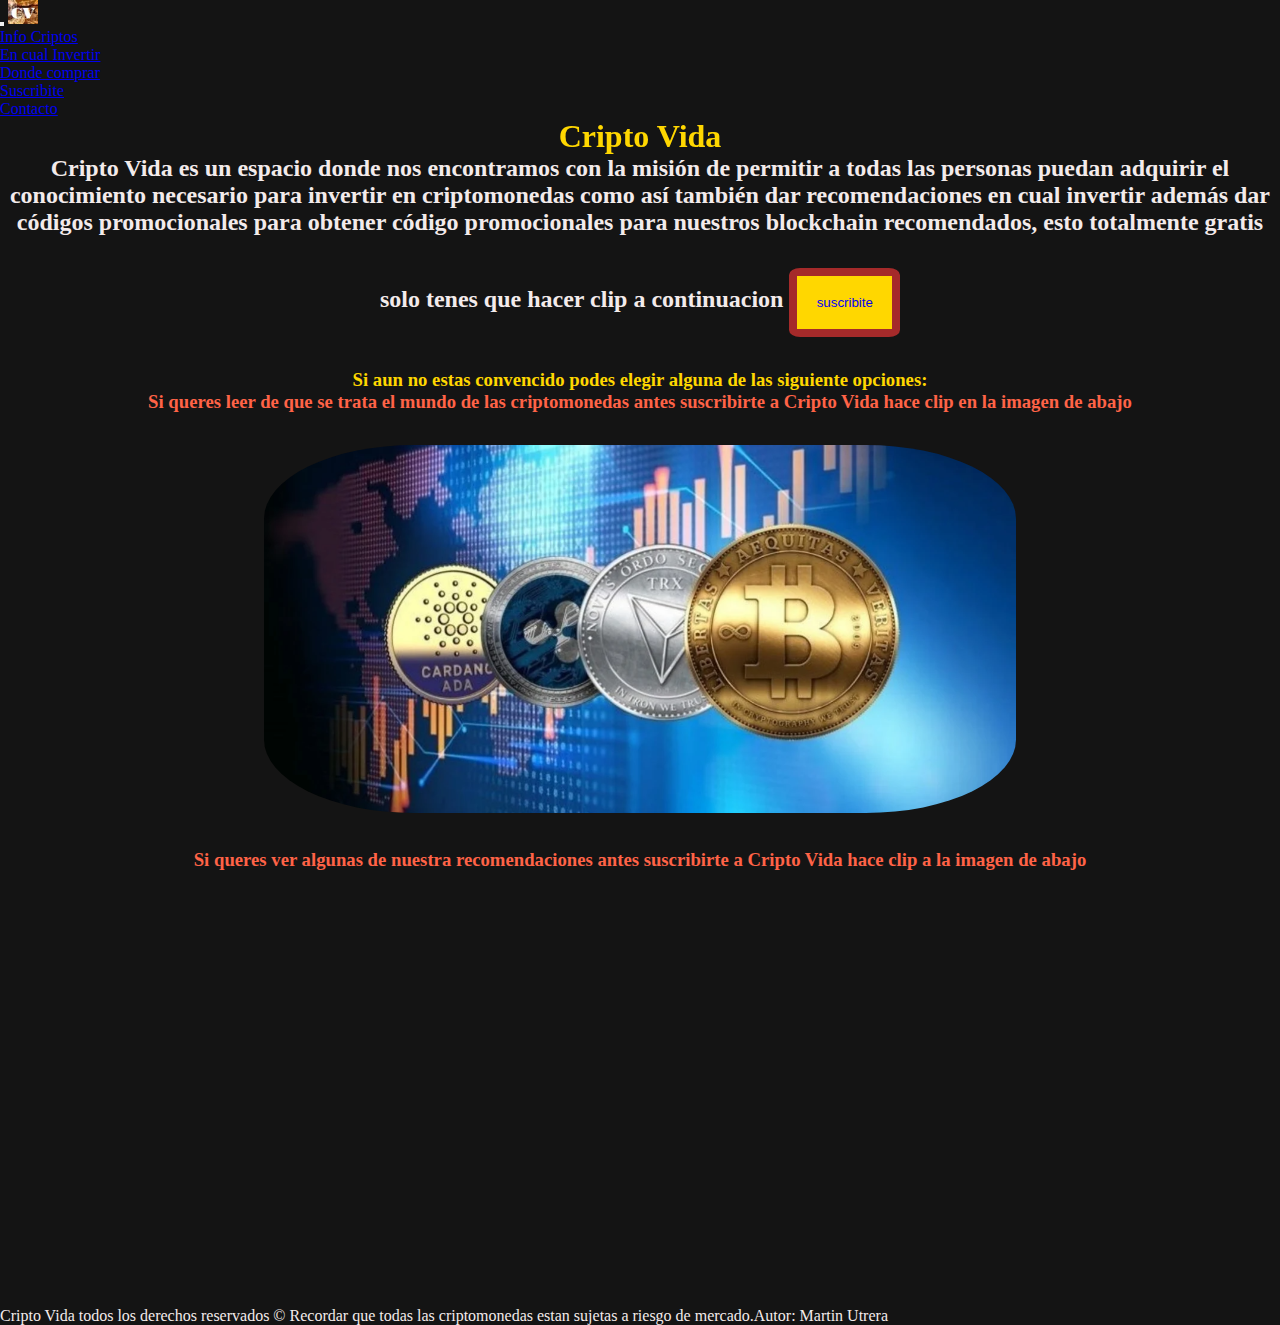
<file: index.html>
<!DOCTYPE html>
<html lang="en">

<head>
    <meta charset="UTF-8">
    <meta http-equiv="X-UA-Compatible" content="IE=edge">
    <meta name="viewport" content="width=device-width, initial-scale=1.0">
    <meta name="description" content="Criptovida es una sitio que informa, recomienda y da beneficios para invertir en criptomonedas suscríbete ahora.">
    <meta name="keywords" content="Criptovida, Criptomoneda, ,recomendacion, inversion, beneficios, suscribite">
    <link href="https://cdn.jsdelivr.net/npm/bootstrap@5.1.0/dist/css/bootstrap.min.css" rel="stylesheet" integrity="sha384-KyZXEAg3QhqLMpG8r+8fhAXLRk2vvoC2f3B09zVXn8CA5QIVfZOJ3BCsw2P0p/We" crossorigin="anonymous" />
    <link href="https://unpkg.com/aos@2.3.1/dist/aos.css" rel="stylesheet">
    <script src="https://unpkg.com/aos@2.3.1/dist/aos.js"></script>


    <link rel="stylesheet" href="./css/estilo.css">
    <title>Cripto Vida recibi informacion, recomendaciones y beneficios para invertir en criptomonedas suscribite ahora. </title>
</head>

<body>
    <header class="contenedornav">
        <nav class="navbar navbar-expand-lg bg-dark navbar-dark">
            <div class="container-fluid">
                <button class="navbar-toggler" type="button" data-bs-toggle="collapse" data-bs-target="#navbarTogglerDemo03" aria-controls="navbarTogglerDemo03" aria-expanded="false" aria-label="Toggle navigation">
                <span class="navbar-toggler-icon"></span>
              </button>
                <img src="./imagenes/logo.jpg" alt="" width="30" height="24">

                <div class="collapse navbar-collapse" id="navbarTogglerDemo03">
                    <ul class="navbar-nav me-auto mb-2 mb-lg-0">
                        <li class="nav-item">
                            <a class="nav-link active" aria-current="page" href="./pages/info.html">Info Criptos</a>
                        </li>
                        <li class="nav-item">
                            <a class="nav-link active" aria-current="page" href="./pages/recomendacion.html">En cual Invertir</a>
                        </li>
                        <li class="nav-item">
                            <a class="nav-link active" aria-current="page" href="./pages/dondeComprar.html">Donde comprar</a>
                        </li>
                        <li class="nav-item">
                            <a class="nav-link active" aria-current="page" href="./pages/suscribite.htm">Suscribite</a>
                        </li>
                        <li class="nav-item">
                            <a class="nav-link active" aria-current="page" href="./pages/contacto.html">Contacto</a>
                        </li>


                    </ul>

                </div>
            </div>
        </nav>
    </header>
    <main class=" main__index container text-center pt-5">
        <section class="row">
            <h1 data-aos="fade-right" data-aos-duration="80000">Cripto Vida </h1>
            <h2 class="main_p1">Cripto Vida es un espacio donde nos encontramos con la misión de permitir a todas las personas puedan adquirir el conocimiento necesario para invertir en criptomonedas como así también dar recomendaciones en cual invertir además dar códigos
                promocionales para obtener código promocionales para nuestros blockchain recomendados, esto totalmente gratis solo tenes que hacer clip a continuacion <a href="./pages/suscribite.htm"><button  data-aos="fade-right" data-aos-duration="80000" class="boton__index ">suscribite</button></a>
            </h2>
            <h3 class="division m-5"> Si aun no estas convencido podes elegir alguna de las siguiente opciones:</h3>
            <div class="contenido__index col-12 col-md 12 col-lg 6 m-3">
                <h3 class=" body__p "> Si queres leer de que se trata el mundo de las criptomonedas antes suscribirte a Cripto Vida hace clip en la imagen de abajo</h3>

                <a href="./pages/info.html "><img data-aos="zoom-in-right" data-aos-duration="800000" data-aos-delay="100"  class="img-fluid div__imagen" " src="./imagenes/criptos2.jpg " alt="imagen de criptomondas ">
                </a>
            </div>
            <div class="contenido__index col-12 col-md 12 col-lg 6 m-3">
                <h3 class="body__p ">Si queres ver algunas de nuestra recomendaciones antes suscribirte a Cripto Vida hace clip a la imagen de abajo </h3>

                <a href="./pages/recomendacion.html "><img data-aos="zoom-in-left" data-aos-duration="80000" data-aos-delay="100" class="img-fluid div__imagen" src="./imagenes/criptografico.png " alt="imagen de criptomondas "></a>
            </div>


        </section>

    </main>

    <footer class="footer_pages bg-dark text-white pt-5 ">
        <p> Cripto Vida todos los derechos reservados © Recordar que todas las criptomonedas estan sujetas a riesgo de mercado.Autor: Martin Utrera</p>
    </footer>
    <script src=" https://cdn.jsdelivr.net/npm/bootstrap@5.1.0/dist/js/bootstrap.bundle.min.js " integrity="sha384-U1DAWAznBHeqEIlVSCgzq+c9gqGAJn5c/t99JyeKa9xxaYpSvHU5awsuZVVFIhvj " crossorigin="anonymous "></script>

</body>
<script>
    AOS.init();
</script>

</html>
</file>
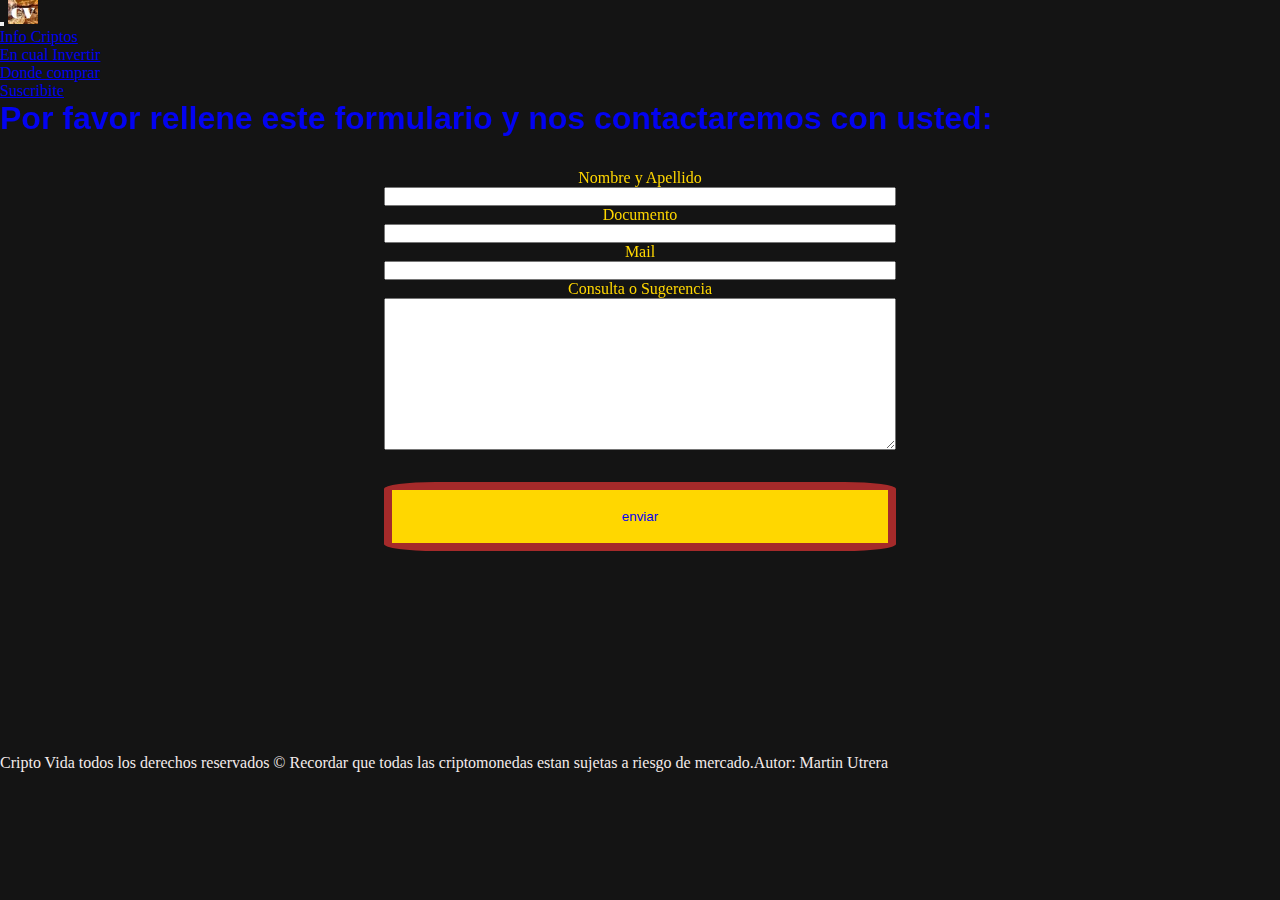
<file: pages/contacto.html>
<!DOCTYPE html>
<html lang="en">

<head>
    <meta charset="UTF-8">
    <meta http-equiv="X-UA-Compatible" content="IE=edge">
    <meta name="viewport" content="width=device-width, initial-scale=1.0">
    <meta name="description" content="Criptovida:Contactanos podes dejar tu consulta y sugerencia.">
    <meta name="keywords" content="Criptovida, Criptomoneda, contacto,consulta,sugerencia">
    <link href="https://unpkg.com/aos@2.3.1/dist/aos.css" rel="stylesheet">
    <script src="https://unpkg.com/aos@2.3.1/dist/aos.js"></script>
    <link href="https://cdn.jsdelivr.net/npm/bootstrap@5.1.0/dist/css/bootstrap.min.css" rel="stylesheet" integrity="sha384-KyZXEAg3QhqLMpG8r+8fhAXLRk2vvoC2f3B09zVXn8CA5QIVfZOJ3BCsw2P0p/We" crossorigin="anonymous" />

    <link rel="stylesheet" href="../css/estilo.css">
    <title>Criptovida Contactano deja tu consulta y sugerencias, te respoderemos a la brevedad</title>

</head>

<body>

    <header class="contenedornav">
        <nav class="navbar navbar-expand-lg bg-dark navbar-dark">
            <div class="container-fluid">
                <button class="navbar-toggler" type="button" data-bs-toggle="collapse" data-bs-target="#navbarTogglerDemo03" aria-controls="navbarTogglerDemo03" aria-expanded="false" aria-label="Toggle navigation">
                    <span class="navbar-toggler-icon"></span>
                  </button>

                <a class="navbar-brand" href=" ../index.html "><img src=".././imagenes/logo.jpg " alt="" width="30" height="24"></a>
                <div class="collapse navbar-collapse" id="navbarTogglerDemo03">
                    <ul class="navbar-nav me-auto mb-2 mb-lg-0">
                        <li class="nav-item">
                            <a class="nav-link active" aria-current="page" href="info.html ">Info Criptos</a>
                        </li>
                        <li class="nav-item">
                            <a class="nav-link active" aria-current="page" href="recomendacion.html ">En cual  Invertir</a>
                        </li>
                        <li class="nav-item">
                            <a class="nav-link active" aria-current="page" href="dondeComprar.html ">Donde comprar</a>
                        </li>
                        <li class="nav-item">
                            <a class="nav-link active" aria-current="page" href="suscribite.htm">Suscribite</a>
                        </li>
                    </ul>

                </div>
            </div>
        </nav>
    </header>

    <div class="grilla__contacto">
        <main class="contenidos ">
            <div class="contenido"></div>
            <h1 data-aos="fade-right" data-aos-duration="80000" class="contenido__titulo pt-5">Por favor rellene este formulario y nos contactaremos con usted:</h3>

                <form data-aos="fade-down" class="contenido__sectionf" action=" " method="get " enctype="text/plain ">
                    <label for="nameuser ">Nombre y Apellido</label>
                    <input type="text " name="nameuser " id="nameuser ">
                    <label for="idcard ">Documento</label>
                    <input type="number " name="idcard " id="idcard ">
                    <label for="mail ">Mail</label>
                    <input type="email " name="mail " id="mail ">
                    <label for="textarea">Consulta o Sugerencia</label>
                    <textarea class="textarea" name="consultas " id="Consultas " cols="30 " rows="10 "></textarea>
                    <button class="contenido__boton">enviar</button>
                </form>



        </main>
        <footer class="footer_pages pie__contacto bg-dark text-white pt-5 ">
            <p> Cripto Vida todos los derechos reservados © Recordar que todas las criptomonedas estan sujetas a riesgo de mercado.Autor: Martin Utrera</p>
        </footer>
        <script src="https://cdn.jsdelivr.net/npm/bootstrap@5.1.0/dist/js/bootstrap.bundle.min.js " integrity="sha384-U1DAWAznBHeqEIlVSCgzq+c9gqGAJn5c/t99JyeKa9xxaYpSvHU5awsuZVVFIhvj " crossorigin="anonymous "></script>

    </div>
</body>
<script>
    AOS.init();
</script>

</html>
</file>
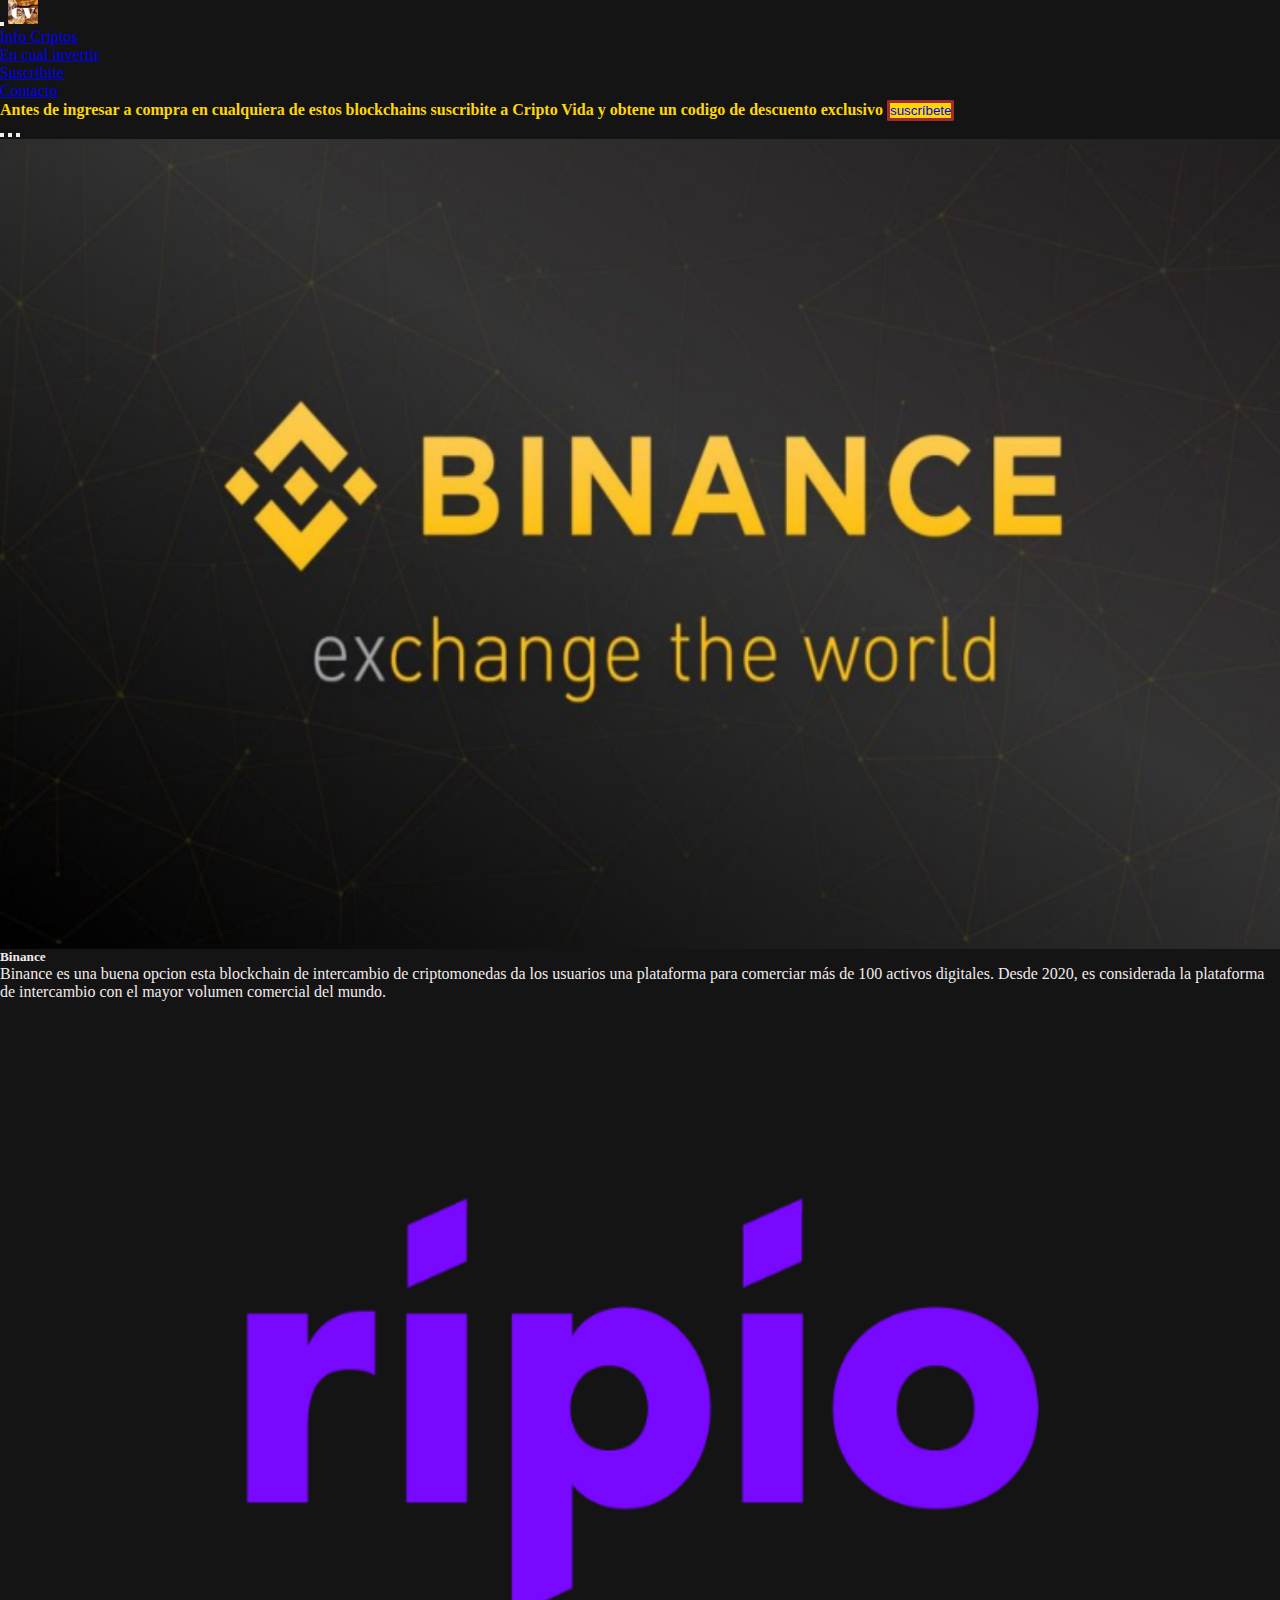
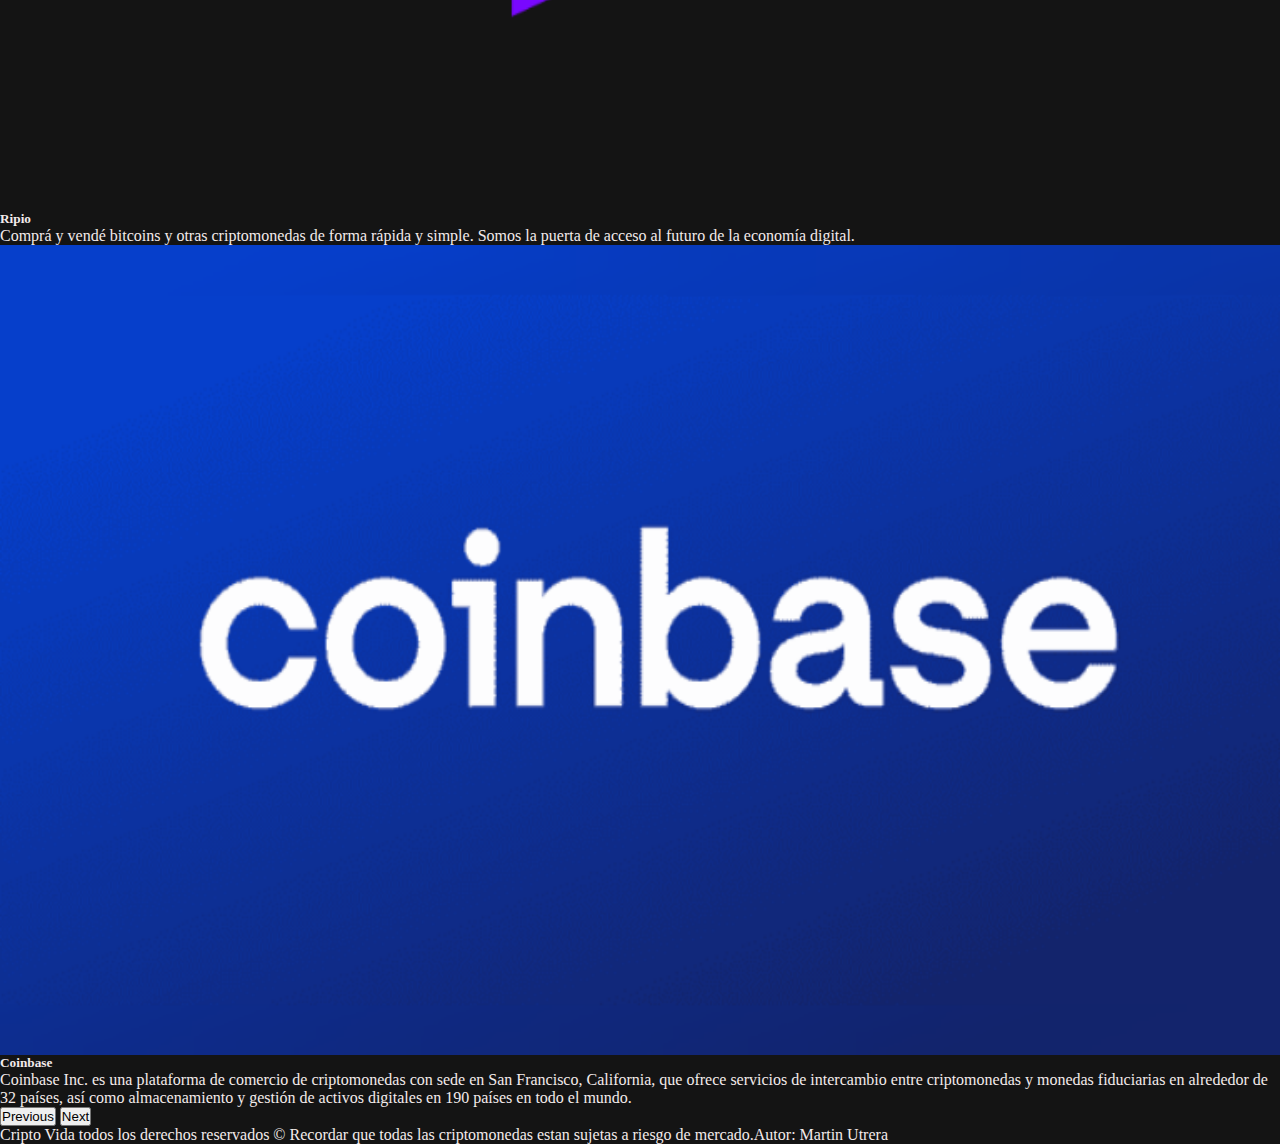
<file: pages/dondeComprar.html>
<head>
    <meta charset="UTF-8">
    <meta http-equiv="X-UA-Compatible" content="IE=edge">
    <meta name="viewport" content="width=device-width, initial-scale=1.0">
    <meta name="description" content="Criptovida:en cual blockchain invertir en criptomondas.">
    <meta name="keywords" content="Criptovida, Criptomoneda, blockchain, beneficios, suscríbete">
    <link href="https://cdn.jsdelivr.net/npm/bootstrap@5.1.0/dist/css/bootstrap.min.css" rel="stylesheet" integrity="sha384-KyZXEAg3QhqLMpG8r+8fhAXLRk2vvoC2f3B09zVXn8CA5QIVfZOJ3BCsw2P0p/We" crossorigin="anonymous" />

    <link rel="stylesheet" href="../css/estilo.css">
    <title>Criptomonedas en cual blockchain invertir</title>
</head>

<body>
    <header class="contenedornav">
        <nav class="navbar navbar-expand-lg bg-dark navbar-dark">
            <div class="container-fluid">
                <button class="navbar-toggler" type="button" data-bs-toggle="collapse" data-bs-target="#navbarTogglerDemo03" aria-controls="navbarTogglerDemo03" aria-expanded="false" aria-label="Toggle navigation">
                <span class="navbar-toggler-icon"></span>
              </button>

                <a class="navbar-brand" href=" ../index.html "><img src=".././imagenes/logo.jpg " alt="" width="30" height="24"></a>
                <div class="collapse navbar-collapse" id="navbarTogglerDemo03">
                    <ul class="navbar-nav me-auto mb-2 mb-lg-0">
                        <li class="nav-item">
                            <a class="nav-link active" aria-current="page" href="info.html ">Info Criptos</a>
                        </li>
                        <li class="nav-item">
                            <a class="nav-link active" aria-current="page" href="recomendacion.html ">En cual invertir</a>
                        </li>
                        <li class="nav-item look">
                            <a class="nav-link active" aria-current="page" href="suscribite.htm">Suscribite</a>
                        </li>
                        <li class="nav-item">
                            <a class="nav-link active" aria-current="page" href="contacto.html">Contacto</a>
                        </li>

                    </ul>

                </div>
            </div>
        </nav>
    </header>
    <main class="carousel__dondecomprar">
        <h1 class="titulo_dondecomprar"> Antes de ingresar a compra en cualquiera de estos blockchains suscribite a Cripto Vida y obtene un codigo de descuento exclusivo <a href="./suscribite.htm"><button class="boton__dondecomprar">suscríbete</button></a> </h1>
        <div id="carouselExampleCaptions" class="carousel slide" data-bs-ride="false">
            <div class="carousel-indicators">
                <button type="button" data-bs-target="#carouselExampleCaptions" data-bs-slide-to="0" class="active" aria-current="true" aria-label="Slide 1"></button>
                <button type="button" data-bs-target="#carouselExampleCaptions" data-bs-slide-to="1" aria-label="Slide 2"></button>
                <button type="button" data-bs-target="#carouselExampleCaptions" data-bs-slide-to="2" aria-label="Slide 3"></button>
            </div>
            <div class="carousel-inner">
                <div class="carousel-item active">
                    <a href="https://accounts.binance.com/es/login"> <img src="../imagenes/logobinance.png" class="d-block w-100" alt="imagen extrachange binance"></a>
                    <div class="carousel-caption d-none d-md-block">
                        <h5>Binance</h5>
                        <p>Binance es una buena opcion esta blockchain de intercambio de criptomonedas da los usuarios una plataforma para comerciar más de 100 activos digitales. Desde 2020, es considerada la plataforma de intercambio con el mayor volumen
                            comercial del mundo.</p>
                    </div>
                </div>
                <div class="carousel-item">
                    <a href="https://www.ripio.com/ar/"> <img src="../imagenes/logoripio.png" class="d-block w-100" alt="imagen extrachange ripio"></a>
                    <div class="carousel-caption d-none d-md-block">
                        <h5>Ripio</h5>
                        <p>Comprá y vendé bitcoins y otras criptomonedas de forma rápida y simple. Somos la puerta de acceso al futuro de la economía digital.</p>
                    </div>
                </div>
                <div class="carousel-item">
                    <a href="https://www.coinbase.com/es "> <img src="../imagenes/coinbaselogo.png" class="d-block w-100" alt="imagen extrachange coinbase"></a>
                    <div class="carousel-caption d-none d-md-block">
                        <h5>Coinbase</h5>
                        <p>Coinbase Inc. es una plataforma de comercio de criptomonedas con sede en San Francisco, California, que ofrece servicios de intercambio entre criptomonedas y monedas fiduciarias en alrededor de 32 países, así como almacenamiento
                            y gestión de activos digitales en 190 países en todo el mundo.</p>
                    </div>
                </div>
            </div>
            <button class="carousel-control-prev" type="button" data-bs-target="#carouselExampleCaptions" data-bs-slide="prev">
              <span class="carousel-control-prev-icon" aria-hidden="true"></span>
              <span class="visually-hidden">Previous</span>
            </button>
            <button class="carousel-control-next" type="button" data-bs-target="#carouselExampleCaptions" data-bs-slide="next">
              <span class="carousel-control-next-icon" aria-hidden="true"></span>
              <span class="visually-hidden">Next</span>
            </button>
        </div>




    </main>



    <footer class="footer_pages bg-dark text-white pt-1 ">
        <p> Cripto Vida todos los derechos reservados © Recordar que todas las criptomonedas estan sujetas a riesgo de mercado.Autor: Martin Utrera</p>
    </footer>
    <script src="https://cdn.jsdelivr.net/npm/bootstrap@5.1.0/dist/js/bootstrap.bundle.min.js " integrity="sha384-U1DAWAznBHeqEIlVSCgzq+c9gqGAJn5c/t99JyeKa9xxaYpSvHU5awsuZVVFIhvj " crossorigin="anonymous "></script>
</body>

</html>
</file>
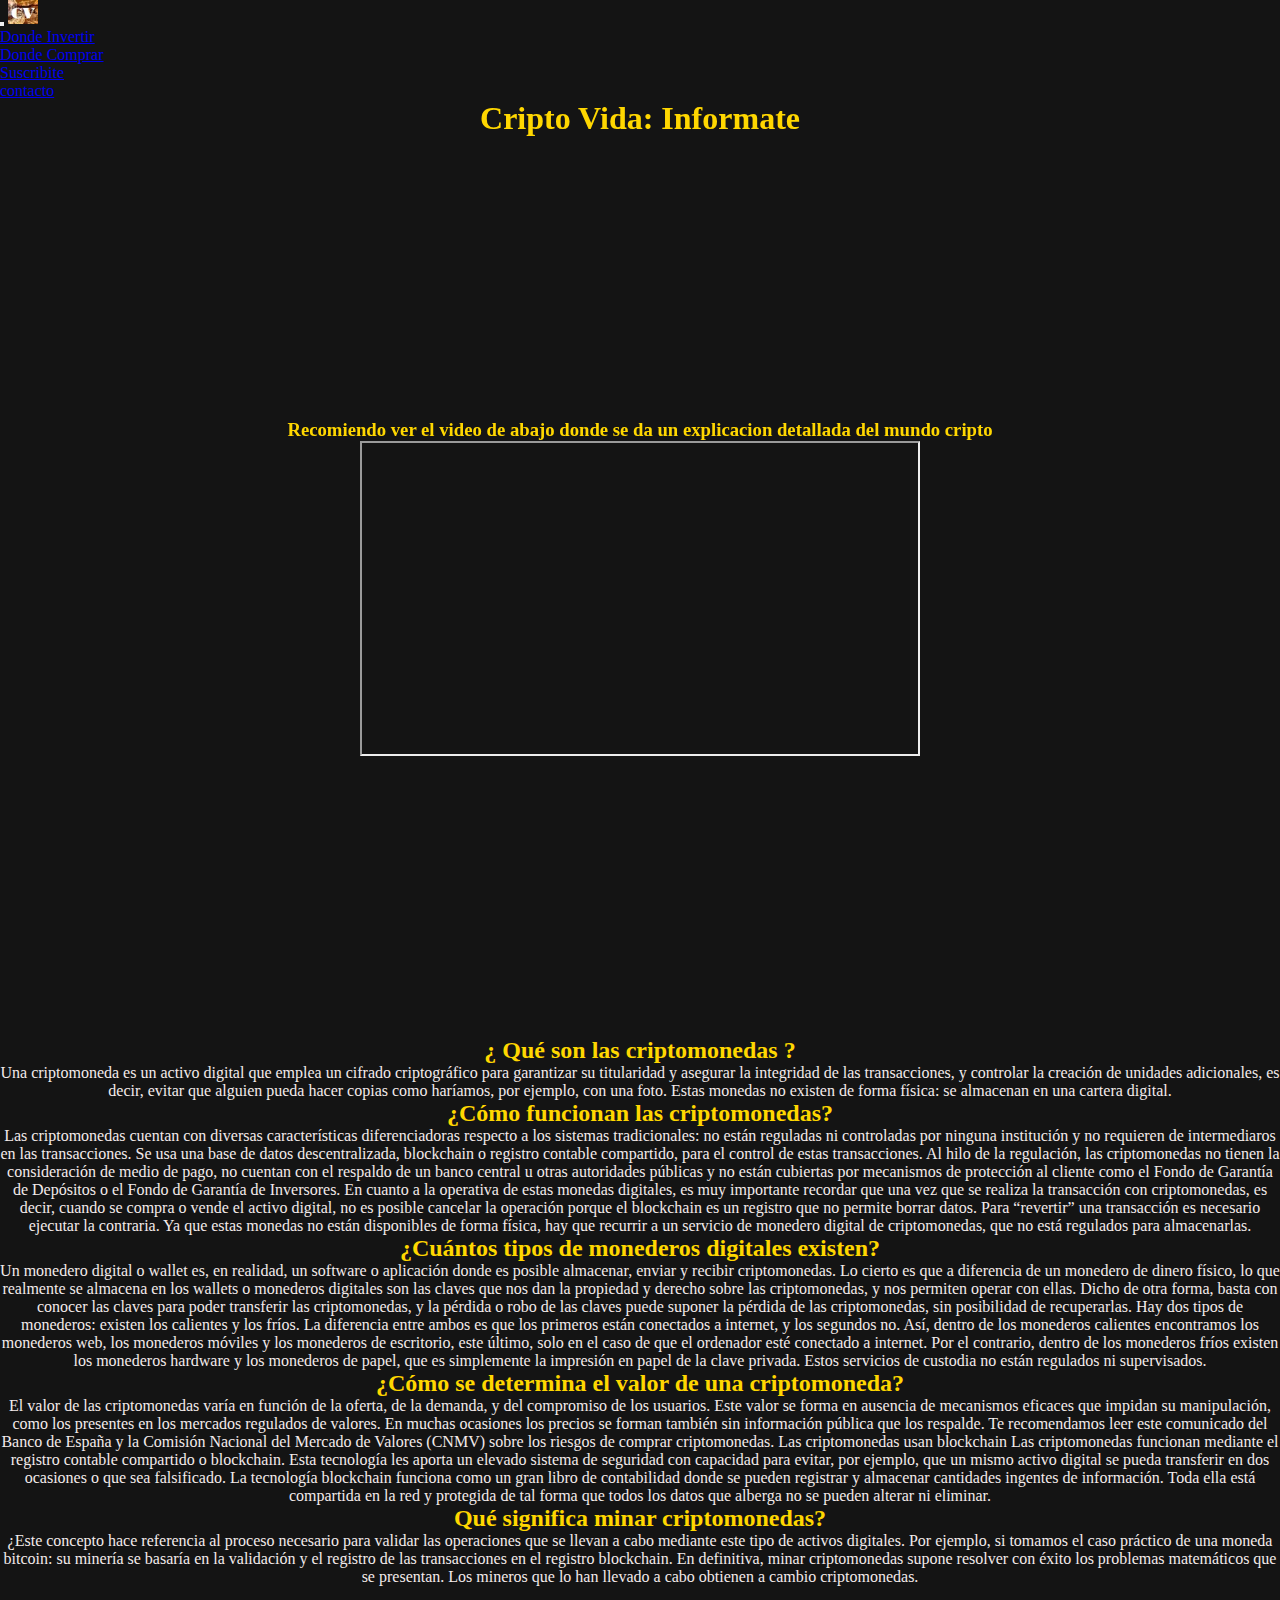
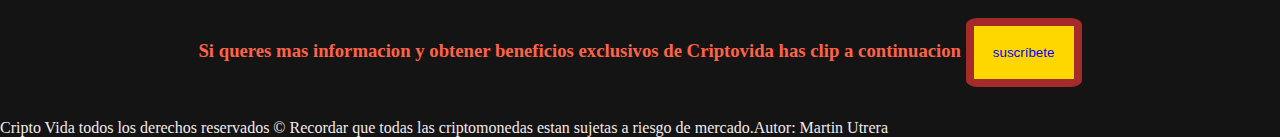
<file: pages/info.html>
<!DOCTYPE html>
<html lang="en">

<head>
    <meta charset="UTF-8">
    <meta http-equiv="X-UA-Compatible" content="IE=edge">
    <meta name="viewport" content="width=device-width, initial-scale=1.0">
    <meta name="description" content="Criptovida: Infomate que son las criptomonedas y obtene mas informacion exclusiva suscribiendote ahora.Infámate que son las criptomonedas y obtener mas información exclusiva suscribiéndote ahora.">
    <meta name="keywords" content="Criptovida, Informate criptomonedas , valor criptomonedas , tipos criptomonedas , minar criptomonedas  suscribite">
    <link href="https://cdn.jsdelivr.net/npm/bootstrap@5.1.0/dist/css/bootstrap.min.css" rel="stylesheet" integrity="sha384-KyZXEAg3QhqLMpG8r+8fhAXLRk2vvoC2f3B09zVXn8CA5QIVfZOJ3BCsw2P0p/We" crossorigin="anonymous" />
    <link href="https://unpkg.com/aos@2.3.1/dist/aos.css" rel="stylesheet">
    <script src="https://unpkg.com/aos@2.3.1/dist/aos.js"></script>


    <link rel="stylesheet" href="../css/estilo.css">
    <title>Criptovida todo la informacion necesaria para invertir criptomonedas.</title>

</head>

<body>
    <header class="contenedornav">
        <nav class="navbar navbar-expand-lg bg-dark navbar-dark">
            <div class="container-fluid">
                <button class="navbar-toggler" type="button" data-bs-toggle="collapse" data-bs-target="#navbarTogglerDemo03" aria-controls="navbarTogglerDemo03" aria-expanded="false" aria-label="Toggle navigation">
                <span class="navbar-toggler-icon"></span>
              </button>

                <a class="navbar-brand" href=" ../index.html "><img src=".././imagenes/logo.jpg " alt="" width="30" height="24"></a>
                <div class="collapse navbar-collapse" id="navbarTogglerDemo03">
                    <ul class="navbar-nav me-auto mb-2 mb-lg-0">
                        <li class="nav-item">
                            <a class="nav-link active" aria-current="page" href="recomendacion.html">Donde Invertir</a>
                        </li>
                        <li class="nav-item">
                            <a class="nav-link active" aria-current="page" href="dondeComprar.html">Donde Comprar</a>
                        </li>
                        <li class="nav-item">
                            <a class="nav-link active" aria-current="page" href="suscribite.htm">Suscribite</a>
                        </li>
                        <li class="nav-item">
                            <a class="nav-link par active" aria-current="page" href="contacto.html">contacto</a>
                        </li>

                    </ul>

                </div>
            </div>
        </nav>
    </header>


    <main class="main__info container text-center mainda mt-1">
        <section class="row ">
            <h1 data-aos="fade-right" data-aos-duration="80000">Cripto Vida: Informate</h1>
            <section class="section__info">
                <div data-aos="zoom-in" data-aos-once="true" class="frame">
                    <h3 class="frame__frase"> Recomiendo ver el video de abajo donde se da un explicacion detallada del mundo cripto</h3>
                    <iframe class="iframe" width="560 " height="315 " src="https://www.youtube.com/embed/CXmXi9tLPfU "></iframe>
                </div>
            </section>
        </section>

        <h2>¿ Qué son las criptomonedas ?</h2>

        <p> Una criptomoneda es un activo digital que emplea un cifrado criptográfico para garantizar su titularidad y asegurar la integridad de las transacciones, y controlar la creación de unidades adicionales, es decir, evitar que alguien pueda hacer copias
            como haríamos, por ejemplo, con una foto. Estas monedas no existen de forma física: se almacenan en una cartera digital.</p>

        <h2>¿Cómo funcionan las criptomonedas?</h2>
        <p> Las criptomonedas cuentan con diversas características diferenciadoras respecto a los sistemas tradicionales: no están reguladas ni controladas por ninguna institución y no requieren de intermediaros en las transacciones. Se usa una base de datos
            descentralizada, blockchain o registro contable compartido, para el control de estas transacciones. Al hilo de la regulación, las criptomonedas no tienen la consideración de medio de pago, no cuentan con el respaldo de un banco central u otras
            autoridades públicas y no están cubiertas por mecanismos de protección al cliente como el Fondo de Garantía de Depósitos o el Fondo de Garantía de Inversores. En cuanto a la operativa de estas monedas digitales, es muy importante recordar
            que una vez que se realiza la transacción con criptomonedas, es decir, cuando se compra o vende el activo digital, no es posible cancelar la operación porque el blockchain es un registro que no permite borrar datos. Para “revertir” una transacción
            es necesario ejecutar la contraria. Ya que estas monedas no están disponibles de forma física, hay que recurrir a un servicio de monedero digital de criptomonedas, que no está regulados para almacenarlas.
        </p>

        <h2>¿Cuántos tipos de monederos digitales existen?</h2>
        <p> Un monedero digital o wallet es, en realidad, un software o aplicación donde es posible almacenar, enviar y recibir criptomonedas. Lo cierto es que a diferencia de un monedero de dinero físico, lo que realmente se almacena en los wallets o monederos
            digitales son las claves que nos dan la propiedad y derecho sobre las criptomonedas, y nos permiten operar con ellas. Dicho de otra forma, basta con conocer las claves para poder transferir las criptomonedas, y la pérdida o robo de las claves
            puede suponer la pérdida de las criptomonedas, sin posibilidad de recuperarlas. Hay dos tipos de monederos: existen los calientes y los fríos. La diferencia entre ambos es que los primeros están conectados a internet, y los segundos no. Así,
            dentro de los monederos calientes encontramos los monederos web, los monederos móviles y los monederos de escritorio, este último, solo en el caso de que el ordenador esté conectado a internet. Por el contrario, dentro de los monederos fríos
            existen los monederos hardware y los monederos de papel, que es simplemente la impresión en papel de la clave privada. Estos servicios de custodia no están regulados ni supervisados.</p>

        <h2> ¿Cómo se determina el valor de una criptomoneda?</h2>

        <p> El valor de las criptomonedas varía en función de la oferta, de la demanda, y del compromiso de los usuarios. Este valor se forma en ausencia de mecanismos eficaces que impidan su manipulación, como los presentes en los mercados regulados de valores.
            En muchas ocasiones los precios se forman también sin información pública que los respalde. Te recomendamos leer este comunicado del Banco de España y la Comisión Nacional del Mercado de Valores (CNMV) sobre los riesgos de comprar criptomonedas.
            Las criptomonedas usan blockchain Las criptomonedas funcionan mediante el registro contable compartido o blockchain. Esta tecnología les aporta un elevado sistema de seguridad con capacidad para evitar, por ejemplo, que un mismo activo digital
            se pueda transferir en dos ocasiones o que sea falsificado. La tecnología blockchain funciona como un gran libro de contabilidad donde se pueden registrar y almacenar cantidades ingentes de información. Toda ella está compartida en la red
            y protegida de tal forma que todos los datos que alberga no se pueden alterar ni eliminar.</p>

        <h2>Qué significa minar criptomonedas? </h2>
        <p> ¿Este concepto hace referencia al proceso necesario para validar las operaciones que se llevan a cabo mediante este tipo de activos digitales. Por ejemplo, si tomamos el caso práctico de una moneda bitcoin: su minería se basaría en la validación
            y el registro de las transacciones en el registro blockchain. En definitiva, minar criptomonedas supone resolver con éxito los problemas matemáticos que se presentan. Los mineros que lo han llevado a cabo obtienen a cambio criptomonedas.
        </p>

        <h3 class="recordatorio">Si queres mas informacion y obtener beneficios exclusivos de Criptovida has clip a continuacion <a href="./suscribite.htm"><button class="boton__info">suscríbete</button></a> </h3>

    </main>

    <footer class="footer_pages bg-dark text-white pt-5 ">
        <p> Cripto Vida todos los derechos reservados © Recordar que todas las criptomonedas estan sujetas a riesgo de mercado.Autor: Martin Utrera</p>
    </footer>


    <script src="https://cdn.jsdelivr.net/npm/bootstrap@5.1.0/dist/js/bootstrap.bundle.min.js " integrity="sha384-U1DAWAznBHeqEIlVSCgzq+c9gqGAJn5c/t99JyeKa9xxaYpSvHU5awsuZVVFIhvj " crossorigin="anonymous "></script>
</body>
<script>
    AOS.init();
</script>

</html>
</file>
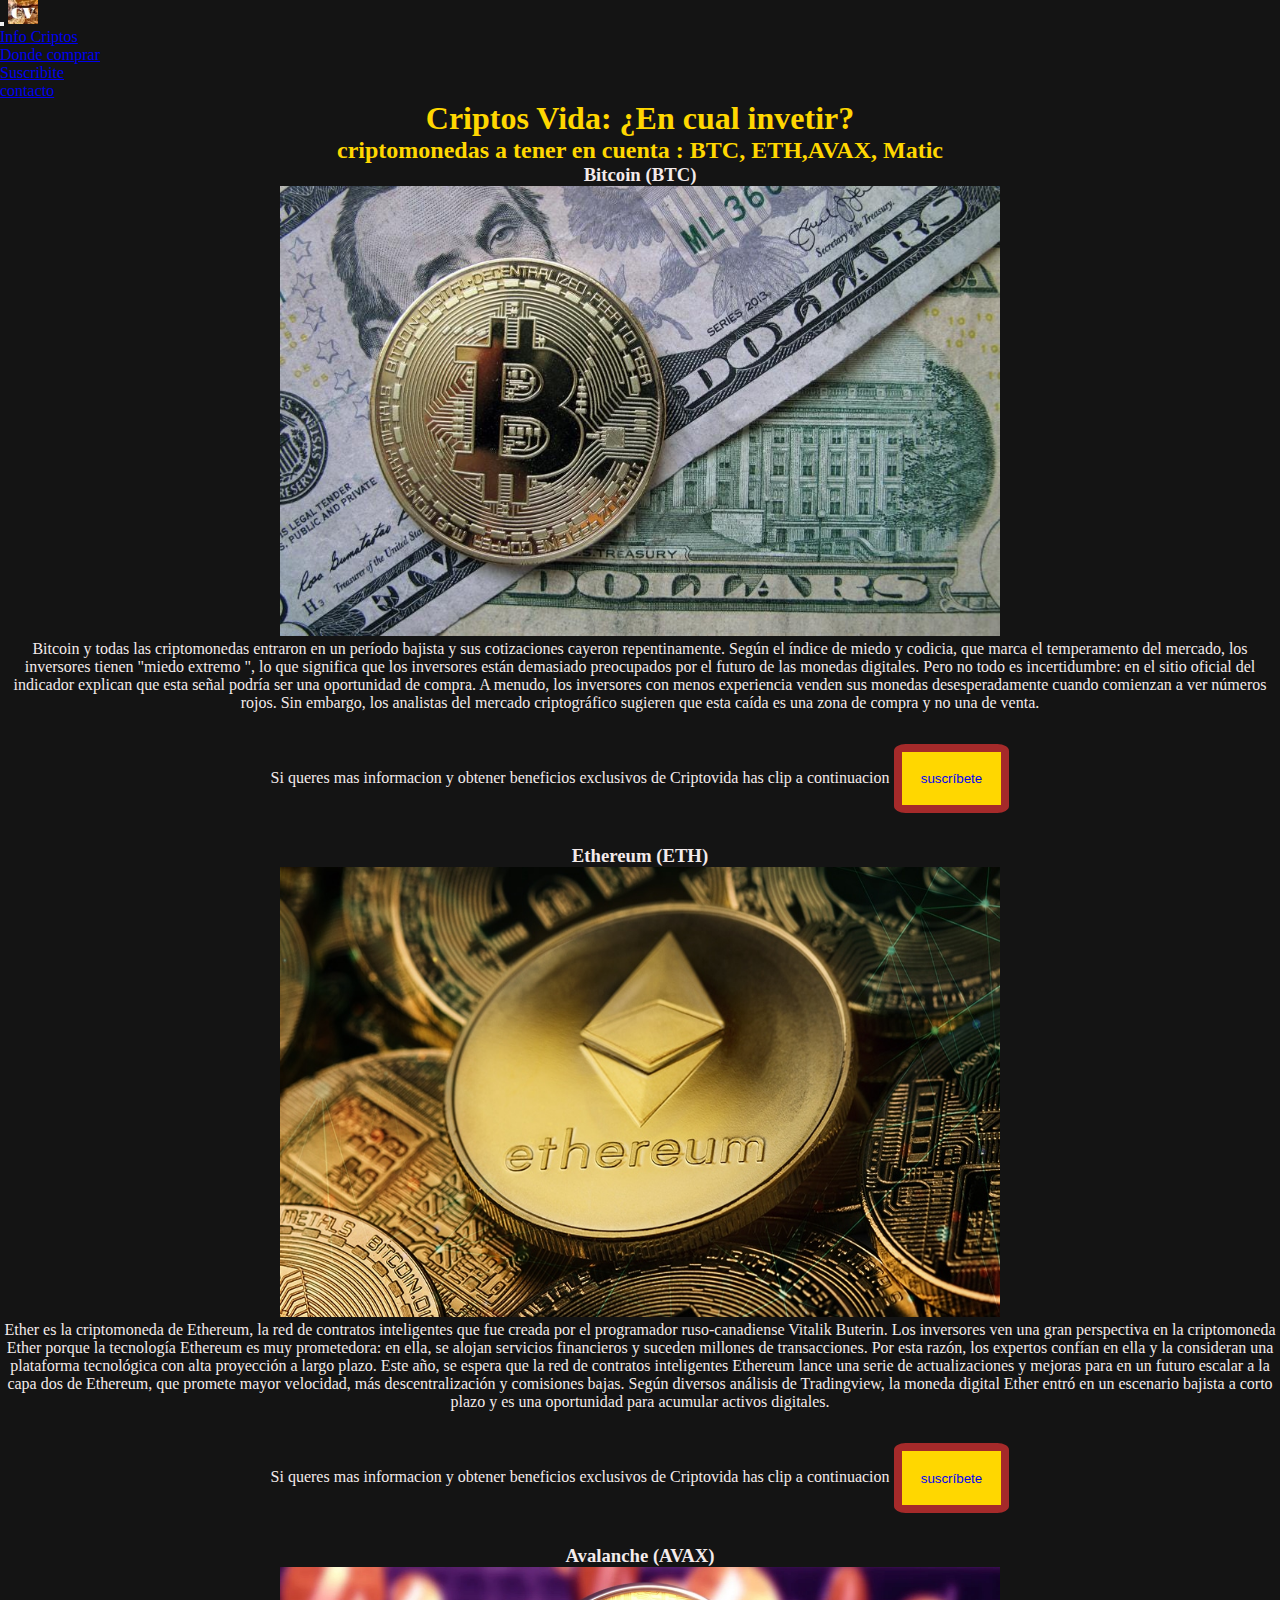
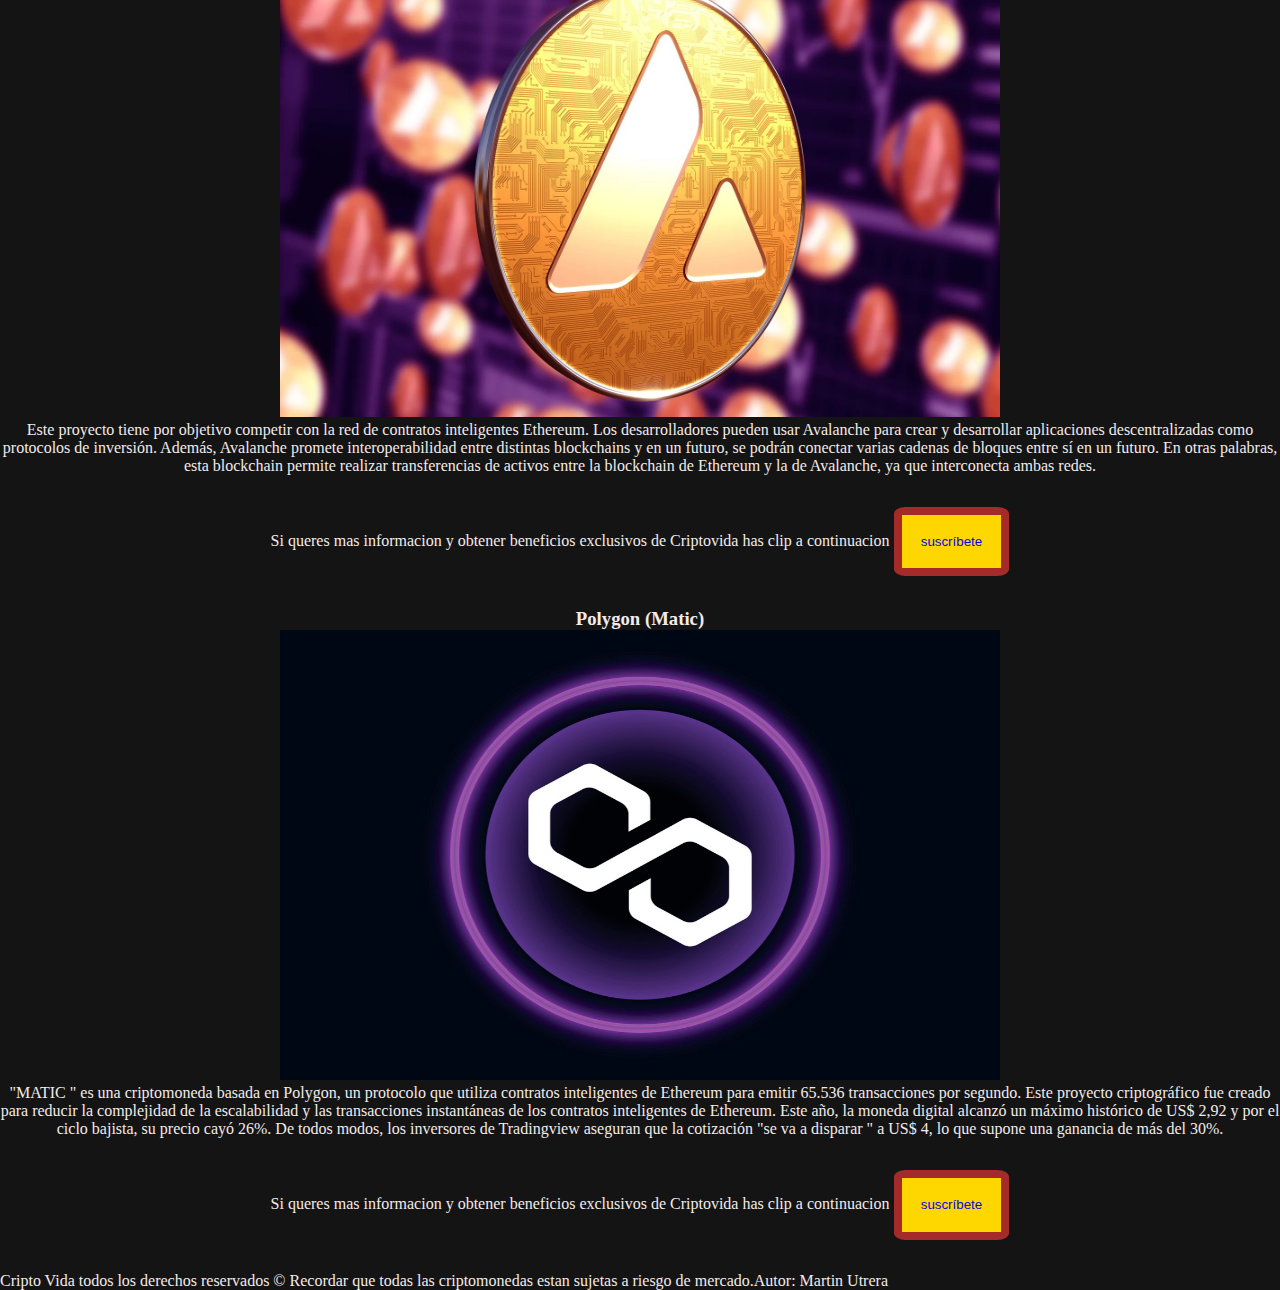
<file: pages/recomendacion.html>
<!DOCTYPE html>
<html lang="en">

<head>
    <meta charset="UTF-8">
    <meta http-equiv="X-UA-Compatible" content="IE=edge">
    <meta name="viewport" content="width=device-width, initial-scale=1.0">
    <meta name="description" content="Criptovida: Recomendacion en cual criptomonedas invertir.">
    <meta name="keywords" content="Criptovida, Criptomoneda, ,recomendacion inversion, beneficios, suscribite">
    <link href="https://cdn.jsdelivr.net/npm/bootstrap@5.1.0/dist/css/bootstrap.min.css" rel="stylesheet" integrity="sha384-KyZXEAg3QhqLMpG8r+8fhAXLRk2vvoC2f3B09zVXn8CA5QIVfZOJ3BCsw2P0p/We" crossorigin="anonymous" />

    <link rel="stylesheet" href="../css/estilo.css">
    <title>En cual criptomoneda invertir</title>
</head>


<body>

    <header class="contenedornav">
        <nav class="navbar navbar-expand-lg bg-dark navbar-dark">
            <div class="container-fluid">
                <button class="navbar-toggler" type="button" data-bs-toggle="collapse" data-bs-target="#navbarTogglerDemo03" aria-controls="navbarTogglerDemo03" aria-expanded="false" aria-label="Toggle navigation">
                <span class="navbar-toggler-icon"></span>
              </button>

                <a class="navbar-brand" href=" ../index.html "><img src=".././imagenes/logo.jpg " alt="" width="30" height="24"></a>
                <div class="collapse navbar-collapse" id="navbarTogglerDemo03">
                    <ul class="navbar-nav me-auto mb-2 mb-lg-0">
                        <li class="nav-item">
                            <a class="nav-link active" aria-current="page" href="info.html ">Info Criptos</a>
                        </li>
                        <li class="nav-item">
                            <a class="nav-link active" aria-current="page" href="dondeComprar.html ">Donde comprar</a>
                        </li>
                        <li class="nav-item">
                            <a class="nav-link active" aria-current="page" href="suscribite.htm">Suscribite</a>
                        </li>
                        <li class="nav-item">
                            <a class="nav-link active" aria-current="page" href="contacto.html">contacto</a>
                        </li>

                    </ul>

                </div>
            </div>
        </nav>
    </header>

    <main class="main__index container">

        <section class=" row ">
            <h1> Criptos Vida: ¿En cual invetir?</h1>
            <h2>criptomonedas a tener en cuenta : BTC, ETH,AVAX, Matic</h2>

            <div class="cripto">

                <h3>
                    Bitcoin (BTC)
                </h3>
                <img src=" ../imagenes/btc.jpg " alt="imagen Bitcoin ">
                <p> Bitcoin y todas las criptomonedas entraron en un período bajista y sus cotizaciones cayeron repentinamente. Según el índice de miedo y codicia, que marca el temperamento del mercado, los inversores tienen "miedo extremo ", lo que significa
                    que los inversores están demasiado preocupados por el futuro de las monedas digitales. Pero no todo es incertidumbre: en el sitio oficial del indicador explican que esta señal podría ser una oportunidad de compra. A menudo, los inversores
                    con menos experiencia venden sus monedas desesperadamente cuando comienzan a ver números rojos. Sin embargo, los analistas del mercado criptográfico sugieren que esta caída es una zona de compra y no una de venta.

                </p>
                <p>Si queres mas informacion y obtener beneficios exclusivos de Criptovida has clip a continuacion <a href="./suscribite.htm"><button class="boton__recomendacion">suscríbete</button></a> </p>
            </div>
            <div class="cripto">
                <h3>
                    Ethereum (ETH)
                </h3>
                <img src="../imagenes/ethereum.jpg " alt="imagen ethereum ">
                <p> Ether es la criptomoneda de Ethereum, la red de contratos inteligentes que fue creada por el programador ruso-canadiense Vitalik Buterin. Los inversores ven una gran perspectiva en la criptomoneda Ether porque la tecnología Ethereum es
                    muy prometedora: en ella, se alojan servicios financieros y suceden millones de transacciones. Por esta razón, los expertos confían en ella y la consideran una plataforma tecnológica con alta proyección a largo plazo. Este año, se
                    espera que la red de contratos inteligentes Ethereum lance una serie de actualizaciones y mejoras para en un futuro escalar a la capa dos de Ethereum, que promete mayor velocidad, más descentralización y comisiones bajas. Según diversos
                    análisis de Tradingview, la moneda digital Ether entró en un escenario bajista a corto plazo y es una oportunidad para acumular activos digitales.

                </p>
                <p>Si queres mas informacion y obtener beneficios exclusivos de Criptovida has clip a continuacion <a href="./suscribite.htm"><button class="boton__recomendacion">suscríbete</button></a> </p>
            </div>
            <div class="cripto">
                <h3> Avalanche (AVAX) </h3>
                <img src=" ../imagenes/avalanche.jpg " alt="imagen avalanche ">
                <p> Este proyecto tiene por objetivo competir con la red de contratos inteligentes Ethereum. Los desarrolladores pueden usar Avalanche para crear y desarrollar aplicaciones descentralizadas como protocolos de inversión. Además, Avalanche promete
                    interoperabilidad entre distintas blockchains y en un futuro, se podrán conectar varias cadenas de bloques entre sí en un futuro. En otras palabras, esta blockchain permite realizar transferencias de activos entre la blockchain de
                    Ethereum y la de Avalanche, ya que interconecta ambas redes.

                </p>
                <p>Si queres mas informacion y obtener beneficios exclusivos de Criptovida has clip a continuacion <a href="./suscribite.htm"><button class="boton__recomendacion">suscríbete</button></a> </p>
            </div>
            <div class="cripto ">
                <h3>Polygon (Matic) </h3>
                <img src="../imagenes/matic.jpg " alt="imagen Polygon ">
                <p>
                    "MATIC " es una criptomoneda basada en Polygon, un protocolo que utiliza contratos inteligentes de Ethereum para emitir 65.536 transacciones por segundo. Este proyecto criptográfico fue creado para reducir la complejidad de la escalabilidad y las transacciones
                    instantáneas de los contratos inteligentes de Ethereum. Este año, la moneda digital alcanzó un máximo histórico de US$ 2,92 y por el ciclo bajista, su precio cayó 26%. De todos modos, los inversores de Tradingview aseguran que la cotización
                    "se va a disparar " a US$ 4, lo que supone una ganancia de más del 30%.

                </p>

                <p>Si queres mas informacion y obtener beneficios exclusivos de Criptovida has clip a continuacion <a href="./suscribite.htm"><button class="boton__recomendacion">suscríbete</button></a> </p>
            </div>
        </section>
    </main>

    <footer class="footer_pages bg-dark text-white pt-5 ">
        <p> Cripto Vida todos los derechos reservados © Recordar que todas las criptomonedas estan sujetas a riesgo de mercado.Autor: Martin Utrera</p>
    </footer>

    </div>
    <script src="https://cdn.jsdelivr.net/npm/bootstrap@5.1.0/dist/js/bootstrap.bundle.min.js " integrity="sha384-U1DAWAznBHeqEIlVSCgzq+c9gqGAJn5c/t99JyeKa9xxaYpSvHU5awsuZVVFIhvj " crossorigin="anonymous "></script>
</body>

</html>
</file>
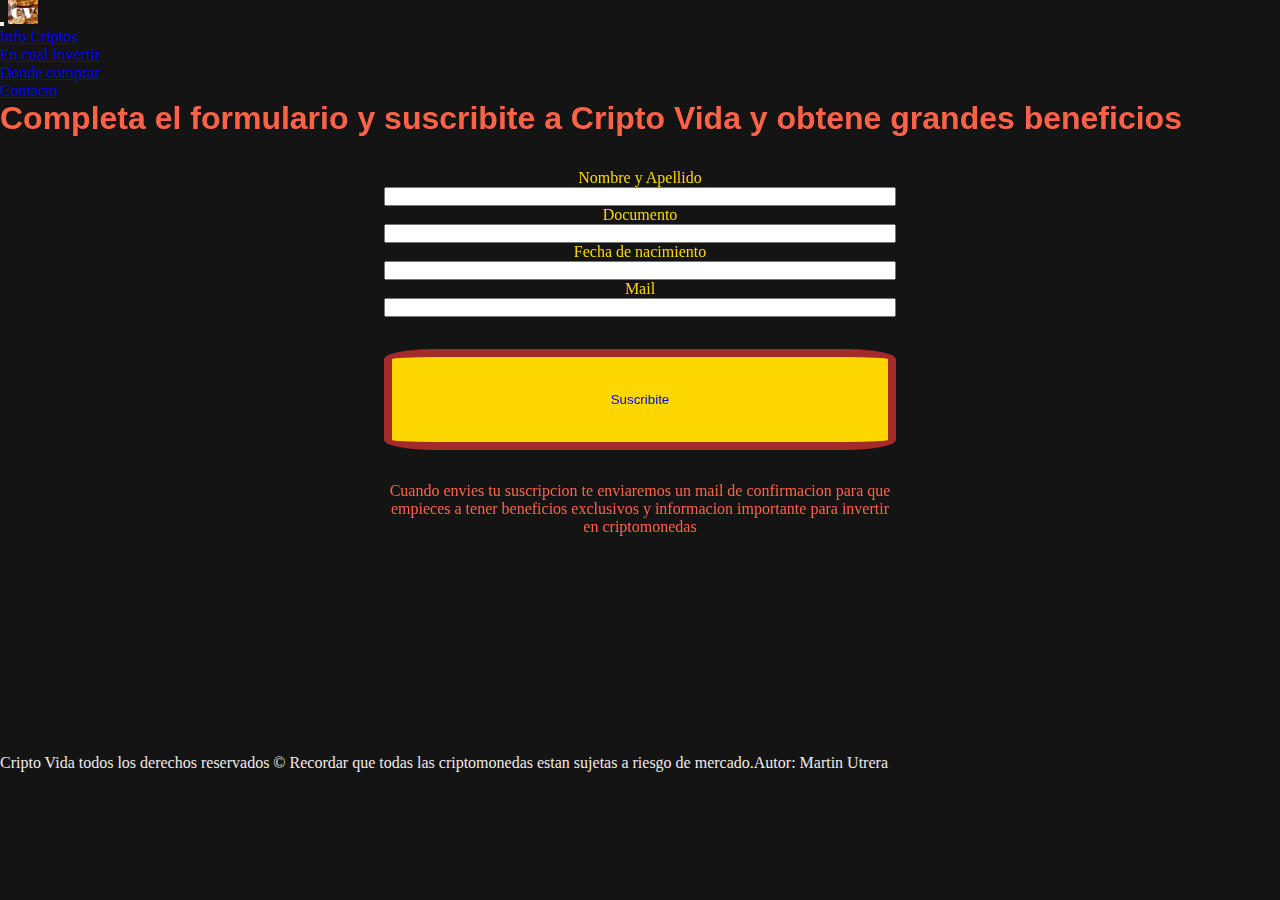
<file: pages/suscribite.htm>
<!DOCTYPE html>
<html lang="en">

<head>
    <meta charset="UTF-8">
    <meta http-equiv="X-UA-Compatible" content="IE=edge">
    <meta name="viewport" content="width=device-width, initial-scale=1.0">
    <meta name="description" content="Criptovida: Suscríbete a criptomoneda para obtener información y recomendaciones de criptomonedas como también así código de descuentos al invertir.">
    <meta name="keywords" content="Criptovida, Criptomoneda, ,recomendación inversión, beneficios, suscríbete">

    <link href="https://unpkg.com/aos@2.3.1/dist/aos.css" rel="stylesheet">
    <script src="https://unpkg.com/aos@2.3.1/dist/aos.js"></script>
    <link href="https://cdn.jsdelivr.net/npm/bootstrap@5.1.0/dist/css/bootstrap.min.css" rel="stylesheet" integrity="sha384-KyZXEAg3QhqLMpG8r+8fhAXLRk2vvoC2f3B09zVXn8CA5QIVfZOJ3BCsw2P0p/We" crossorigin="anonymous" />

    <link rel="stylesheet" href="../css/estilo.css">
    <title>Criptovida suscribite y recibi grandes beneficios invirtiendo en criptomonedas.</title>

</head>

<body>

    <header class="contenedornav">
        <nav class="navbar navbar-expand-lg bg-dark navbar-dark">
            <div class="container-fluid">
                <button class="navbar-toggler" type="button" data-bs-toggle="collapse" data-bs-target="#navbarTogglerDemo03" aria-controls="navbarTogglerDemo03" aria-expanded="false" aria-label="Toggle navigation">
                <span class="navbar-toggler-icon"></span>
              </button>
                <a class="navbar-brand" href=" ../index.html "><img src=".././imagenes/logo.jpg " alt="" width="30" height="24"></a>

                <div class="collapse navbar-collapse" id="navbarTogglerDemo03">
                    <ul class="navbar-nav me-auto mb-2 mb-lg-0">
                        <li class="nav-item">
                            <a class="nav-link active" aria-current="page" href="info.html">Info Criptos</a>
                        </li>
                        <li class="nav-item">
                            <a class="nav-link active" aria-current="page" href="recomendacion.html">En cual Invertir</a>
                        </li>
                        <li class="nav-item">
                            <a class="nav-link active" aria-current="page" href="dondeComprar.html">Donde comprar</a>
                        </li>
                        <li class="nav-item">
                            <a class="nav-link active" aria-current="page" href="contacto.html">Contacto</a>
                        </li>


                    </ul>

                </div>
            </div>
        </nav>
    </header>

    <div class="grilla__suscribite">
        <main class="suscripciones ">
            <div class="suscripcion"></div>
            <h1 data-aos="fade-right" data-aos-duration="80000" class="suscripcion__titulo pt-5">Completa el formulario y suscribite a Cripto Vida y obtene grandes beneficios</h1>
            <form data-aos="fade-down" class="suscripcion__sectionf" action=" " method="get " enctype="text/plain ">
                <label for="nameuser ">Nombre y Apellido</label>
                <input type="text " name="nameuser " id="nameuser ">
                <label for="idcard ">Documento</label>
                <input type="number " name="idcard " id="idcard ">
                <label for="date ">Fecha de nacimiento</label>
                <input type="date " name="date " id="date ">
                <label for="mail ">Mail</label>
                <input type="email " name="mail " id="mail ">
                <button class="suscripcion__boton">Suscribite</button>
                <p class="suscripcion__aviso">Cuando envies tu suscripcion te enviaremos un mail de confirmacion para que empieces a tener beneficios exclusivos y informacion importante para invertir en criptomonedas</p>


            </form>



        </main>
        <footer class="pie__sucripcion bg-dark text-white  ">
            <p> Cripto Vida todos los derechos reservados © Recordar que todas las criptomonedas estan sujetas a riesgo de mercado.Autor: Martin Utrera</p>
        </footer>
        <script src="https://cdn.jsdelivr.net/npm/bootstrap@5.1.0/dist/js/bootstrap.bundle.min.js " integrity="sha384-U1DAWAznBHeqEIlVSCgzq+c9gqGAJn5c/t99JyeKa9xxaYpSvHU5awsuZVVFIhvj " crossorigin="anonymous "></script>

    </div>
</body>
<script>
    AOS.init();
</script>

</html>
</file>
<file: css/estilo.css>
/*mapa*/
/*Reset y atributos para todas las paginas*/
* {
  padding: 0%;
  margin: 0%;
  box-sizing: border-box; }

body {
  background-color: #000000eb;
  color: #f3ebeb; }

h1 {
  color: #ffd700; }

h2 {
  color: #ffd700; }

li {
  transition: background 3s; }

li:hover {
  background: #ffd700; }

/*para index*/
.main_p1 {
  color: #f3ebeb; }

.division {
  color: #ffd700; }

.div__imagen {
  margin: 2rem;
  border-radius: 20%;
  object-fit: cover;
  width: 47rem;
  height: 23rem;
  transition: height 1s, width 1s; }
  .div__imagen:hover {
    width: 55rem;
    height: 31rem; }

.body__p {
  color: tomato; }

.boton__index {
  padding: 1.2rem;
  margin-top: 2rem;
  margin-bottom: 2rem;
  border-radius: 10%;
  color: #0303f0;
  background-color: #ffd700;
  border: solid 0.5rem brown;
  transition: padding 3s; }
  .boton__index:hover {
    padding: 2rem; }

/*pagina info*/
.frame {
  display: flex;
  flex-direction: column;
  justify-content: center;
  height: 100vh;
  align-items: center; }
  .frame__frase {
    color: #ffd700; }

.recordatorio {
  color: tomato; }

/* Pagina donde comprar carrousel*/
.carousel__dondecomprar img {
  height: 90vh;
  width: 100%; }

.boton__dondecomprar {
  border-radius: 5%;
  color: #0303f0;
  background-color: #ffd700;
  border: solid 0.2rem brown; }

.titulo_dondecomprar {
  font-size: medium; }

/*pagina contacto*/
.grilla__contacto {
  display: grid;
  grid-template-areas: "contenido3" "pie3";
  grid-template-columns: 1fr;
  grid-template-rows: 90% 10%; }

.contenidos {
  grid-area: contenido3; }

.contenido__titulo {
  color: #0303f0;
  font-family: 'Kodchasan', sans-serif; }

.contenido__sectionf {
  padding: 2rem 30%;
  margin-bottom: 2rem;
  color: #ffd700;
  padding: 2rem 30%;
  font-family: 'Poller One', cursive;
  text-align: center;
  display: flex;
  flex-direction: column;
  height: 40rem; }

.contenido__boton, .boton__info, .boton__recomendacion {
  padding: 1.2rem;
  margin-top: 2rem;
  margin-bottom: 2rem;
  border-radius: 10%;
  color: #0303f0;
  background-color: #ffd700;
  border: solid 0.5rem brown;
  transition: padding 3s; }
  .contenido__boton:hover, .boton__info:hover, .boton__recomendacion:hover {
    padding: 2rem; }

.pie__contacto {
  grid-area: pie3; }

/*paginas recomendaciones*/
.cripto img {
  height: 50vh;
  width: 80vh; }

.container {
  align-items: center;
  text-align: center; }

/*paginas sucripciones*/
.grilla__suscribite {
  display: grid;
  grid-template-areas: "sucripcion3" "pie4";
  grid-template-columns: 1fr;
  grid-template-rows: 90% 10%; }

.suscripciones {
  grid-area: sucripcion3; }

.suscripcion__titulo {
  color: tomato;
  font-family: 'Kodchasan', sans-serif; }

.suscripcion__sectionf {
  padding: 2rem 30%;
  margin-bottom: 2rem;
  color: #ffd700;
  padding: 2rem 30%;
  font-family: 'Poller One', cursive;
  text-align: center;
  display: flex;
  flex-direction: column;
  height: 40rem; }

.suscripcion__boton {
  border-radius: 10%;
  color: #0303f0;
  background-color: #ffd700;
  border: solid 0.5rem brown;
  transition: padding 3s;
  padding: 2.2rem;
  margin-top: 2rem;
  margin-bottom: 2rem; }
  .suscripcion__boton:hover {
    padding: 5rem; }

.suscripcion__aviso {
  color: tomato; }

.pie__supcripcion {
  grid-area: pie4; }
</file>
